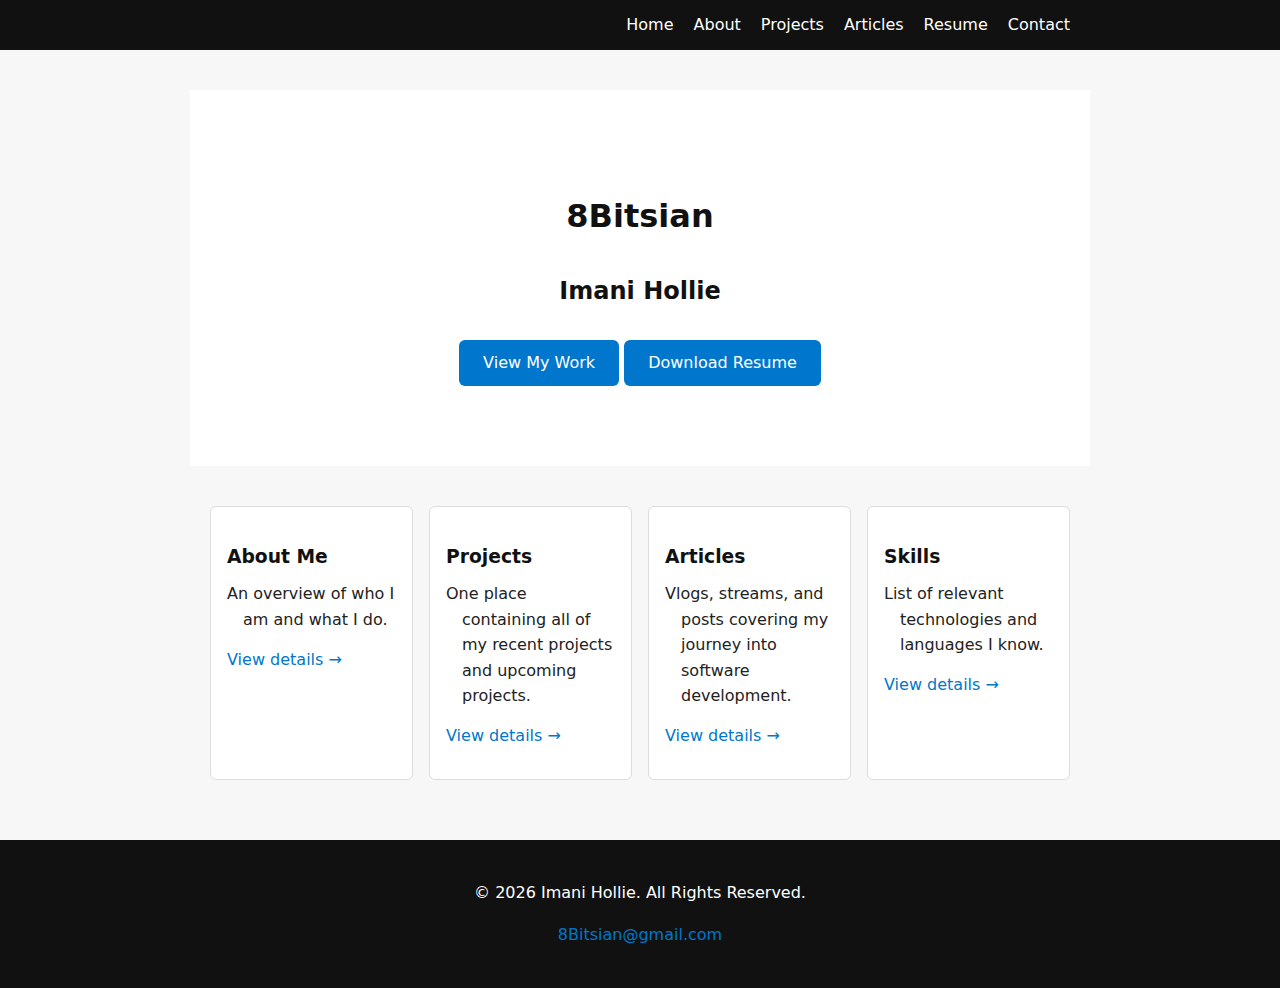
<file: index.html>
<!DOCTYPE html>
<html lang="en">
<head>
  <meta charset="UTF-8" />
  <title>8BITSIAN | HOME</title>
  <!--
    Author: Imani Hollie
    Date: 02/05/2026
    File: index.html (Homepage)
  -->

  <meta name="viewport" content="width=device-width, initial-scale=1" />
  <meta name="description"
        content="8-Bit Software is a software developer company that shows anyone can be a programmer." />

  <!-- Favicons -->
  <link rel="shortcut icon" href="images/favicon.ico" />
  <link rel="icon" type="image/png" sizes="32x32" href="images/favicon-32x32.png" />
  <link rel="apple-touch-icon" sizes="180x180" href="images/apple-touch-icon.png" />
  <link rel="icon" sizes="192x192" href="images/android-chrome-192x192.png" />

  <!-- Fonts (swap + system fallbacks) -->
  <link rel="preconnect" href="https://fonts.googleapis.com" />
  <link rel="preconnect" href="https://fonts.gstatic.com" crossorigin />
  <link
    href="https://fonts.googleapis.com/css2?family=Press+Start+2P&family=Quicksand:wght@400;600;700&display=swap"
    rel="stylesheet"
  />

  <!-- Site CSS -->
  <link rel="stylesheet" href="css/styles.css" />
</head>

<body>
  <!-- Header / Navigation -->
  <header class="site-header">
    <div class="nav-container">
      <!-- Brand -->
      <a href="#home" class="brand" aria-label="Go to home">
        <span class="logo logo--brand logo-32" aria-hidden="true"></span>
        <span class="sr-only">8-Bitsian</span>
      </a>

      <!-- Mobile toggle (no JS) -->
      <input type="checkbox" id="nav-toggle" class="nav-checkbox" aria-hidden="true" />
      <label for="nav-toggle" class="nav-toggle"
             aria-label="Toggle navigation" aria-controls="main-menu" aria-expanded="false">
        <span class="hamburger"></span>
      </label>

      <!-- Navigation links -->
      <nav id="main-menu" class="nav-menu" aria-label="Main">
        <a href="index.html" class="nav-link">
          <span class="icon icon--home icon-18" aria-hidden="true"></span> Home
        </a>
        <a href="about.html" class="nav-link">
          <span class="icon icon--user icon-18" aria-hidden="true"></span> About
        </a>
        <a href="#projects" class="nav-link">
          <span class="icon icon--projects icon-18" aria-hidden="true"></span> Projects
        </a>
        <a href="#blog" class="nav-link">
          <span class="icon icon--blog icon-18" aria-hidden="true"></span> Articles
        </a>
        <a href="#resume" class="nav-link">
          <span class="icon icon--resume icon-18" aria-hidden="true"></span> Resume
        </a>
        <a href="#contact" class="nav-link">
          <span class="icon icon--mail icon-18" aria-hidden="true"></span> Contact
        </a>
      </nav>
    </div>
  </header>

  <!-- Main Content -->
  <main id="main">
    <!-- Hero -->
    <section id="home" class="hero" aria-labelledby="hero-title">
      <span class="icon icon--vlog icon-32 center-block mb-16" aria-hidden="true"></span>

      <h1 id="hero-title">8Bitsian</h1>
      <h2 id="hero-title">Imani Hollie</h2>

      <a href="#projects" class="cta mt-16">
        <span class="icon icon--code icon-18" aria-hidden="true"></span>
        View My Work
      </a>

      <a href="#projects" class="cta mt-16">
        <span class="icon icon--code icon-18" aria-hidden="true"></span>
        Download Resume
      </a>
    </section>

    <!-- Action Cards -->
    <section id="projects" aria-labelledby="projects-title">
      <div class="grid" role="list">
        <!-- Card 1 -->
        <div role="listitem" class="card">
          <h3>About Me</h3>
          <p>An overview of who I am and what I do.</p>
          <p><a href="#" aria-label="View Online Resources details">View details →</a></p>
        </div>
        
        <!-- Card 2 -->
        <div role="listitem" class="card">
          <h3>Projects</h3>
          <p>One place containing all of my recent projects and upcoming projects.</p>
          <p><a href="#" aria-label="View Web Portfolio details">View details →</a></p>
        </div>
        
        <!-- Card 3 -->
        <div role="listitem" class="card">
          <h3>Articles</h3>
          <p>Vlogs, streams, and posts covering my journey into software development.</p>
          <p><a href="#" aria-label="View Vlogs and Blogs details">View details →</a></p>
        </div>

        <!-- Card 4 -->
        <div role="listitem" class="card">
          <h3>Skills</h3>
          <p>List of relevant technologies and languages I know.</p>
          <p><a href="#" aria-label="View Reference List details">View details →</a></p>
        </div>
      </div>
    </section>
  </main>

  <!-- Footer -->
  <footer class="section-footer text-center">
    <div class="container">
      <p>&copy; <span id="year">2026</span> Imani Hollie. All Rights Reserved.</p>
      <p><a href="mailto:8Bitsian@gmail.com">8Bitsian@gmail.com</a></p>
    </div>
  </footer>

  <!-- Tiny inline script to set year (safe without JS) -->
  <script>
    const y = document.getElementById('year');
    if (y) y.textContent = new Date().getFullYear();
  </script>
</body>
</html>
</file>
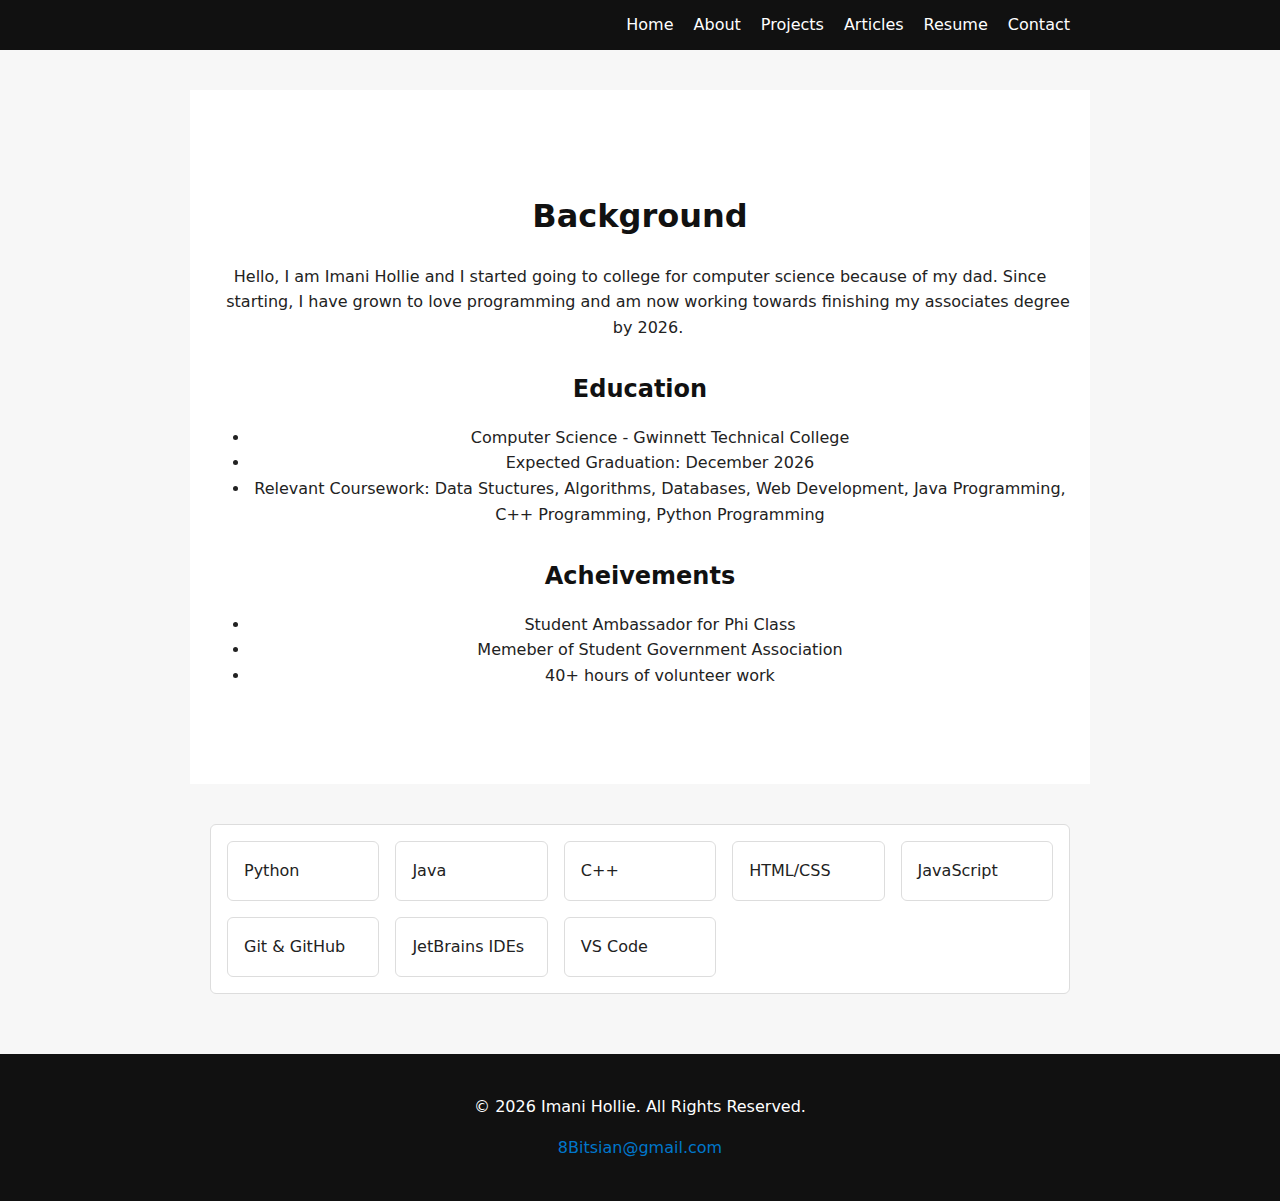
<file: about.html>
<!DOCTYPE html>
<html lang="en">

<head> <!-- Head contains metadata and resource links (not rendered content) -->
  <meta charset="UTF-8">                                               <!-- Use UTF-8 encoding to support most characters -->
  <title>About</title>                                              <!-- Title shown in the browser tab -->
  <meta name="viewport" content="width=device-width, initial-scale=1"> <!-- Responsive scaling on mobile -->
  <link rel="stylesheet" href="styles.css">                            <!-- Load external stylesheet -->
</head>

<body> <!-- Page content begins -->
  <!-- Header / Navigation -->
  <header class="site-header">
    <div class="nav-container">
      <!-- Brand -->
      <a href="#home" class="brand" aria-label="Go to home">
        <span class="logo logo--brand logo-32" aria-hidden="true"></span>
        <span class="sr-only">8-Bitsian</span>
      </a>

      <!-- Mobile toggle (no JS) -->
      <input type="checkbox" id="nav-toggle" class="nav-checkbox" aria-hidden="true" />
      <label for="nav-toggle" class="nav-toggle"
             aria-label="Toggle navigation" aria-controls="main-menu" aria-expanded="false">
        <span class="hamburger"></span>
      </label>

      <!-- Navigation links -->
      <nav id="main-menu" class="nav-menu" aria-label="Main">
        <a href="index.html" class="nav-link">
          <span class="icon icon--home icon-18" aria-hidden="true"></span> Home
        </a>
        <a href="about.html" class="nav-link">
          <span class="icon icon--user icon-18" aria-hidden="true"></span> About
        </a>
        <a href="#projects" class="nav-link">
          <span class="icon icon--projects icon-18" aria-hidden="true"></span> Projects
        </a>
        <a href="#blog" class="nav-link">
          <span class="icon icon--blog icon-18" aria-hidden="true"></span> Articles
        </a>
        <a href="#resume" class="nav-link">
          <span class="icon icon--resume icon-18" aria-hidden="true"></span> Resume
        </a>
        <a href="#contact" class="nav-link">
          <span class="icon icon--mail icon-18" aria-hidden="true"></span> Contact
        </a>
      </nav>
    </div>
  </header>
  <!-- Main Content -->
  <main id="main">
    <!-- Hero Section: intro text and call-to-action buttons -->
    <section class="hero">
      <h1>Background</h1>
      <p>Hello, I am Imani Hollie and I started going to college for computer science because of my dad. Since starting, I have grown to love programming and am now working towards finishing my associates degree by 2026.</p>
  
      <h2>Education</h2>
      <ul>
        <li>Computer Science - Gwinnett Technical College</li>
        <li>Expected Graduation: December 2026</li>
        <li>Relevant Coursework: Data Stuctures, Algorithms, Databases, Web Development, Java Programming, C++ Programming, Python Programming</li>
      </ul>
  
      <h2>Acheivements</h2>
      <ul>
        <li>Student Ambassador for Phi Class</li>
        <li>Memeber of Student Government Association</li>
        <li>40+ hours of volunteer work</li>
      </ul>
    </section>

    <!-- Action Cards -->
    <section id="projects" aria-labelledby="projects-title">
      <div class="grid" role="list">
        <div class="grid">
          <div>Python</div>
          <div>Java</div>
          <div>C++</div>
          <div>HTML/CSS</div>
          <div>JavaScript</div>
          <div>Git & GitHub</div>
          <div>JetBrains IDEs</div>
          <div>VS Code</div>
        </div>
      </div>
    </section>
  </main>
  
  <!-- Footer -->
  <footer class="section-footer text-center">
    <div class="container">
      <p>&copy; <span id="year">2026</span> Imani Hollie. All Rights Reserved.</p>
      <p><a href="mailto:8Bitsian@gmail.com">8Bitsian@gmail.com</a></p>
    </div>
  </footer>

  <!-- Tiny inline script to set year (safe without JS) -->
  <script>
    const y = document.getElementById('year');
    if (y) y.textContent = new Date().getFullYear();
  </script>
</body>
</html>
</file>
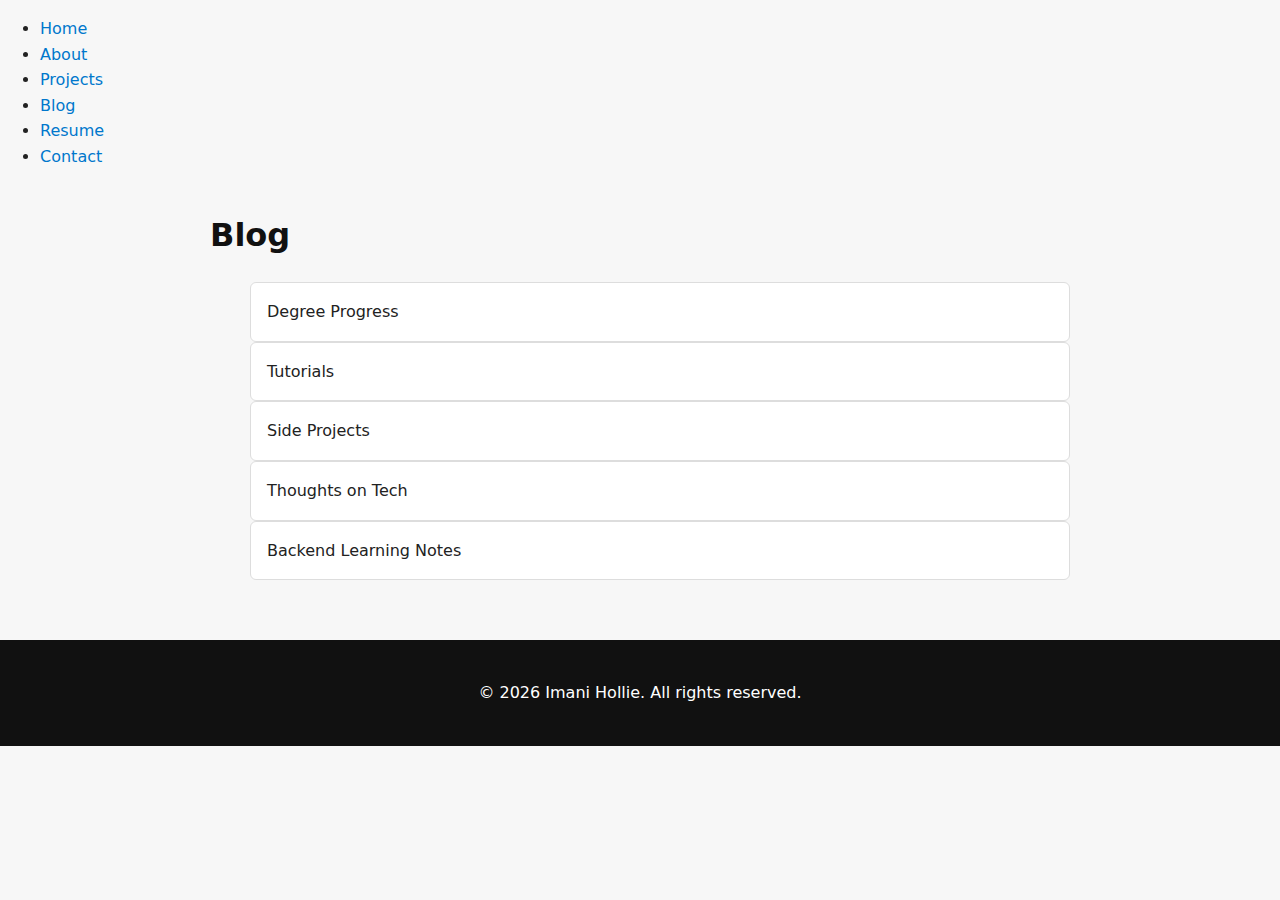
<file: blog.html>
<!DOCTYPE html>
<html lang="en">
  
<head>
  <meta charset="UTF-8">
  <title>Blog</title>
  <link rel="stylesheet" href="styles.css">
</head>
  
<body>
  <header>
    <nav class="navbar">
      <ul class="nav-links">
        <li><a href="index.html">Home</a></li>
        <li><a href="about.html">About</a></li>
        <li><a href="portfolio.html">Projects</a></li>
        <li><a href="blog.html" class="active">Blog</a></li>
        <li><a href="resume.html">Resume</a></li>
        <li><a href="contact.html">Contact</a></li>
      </ul>
    </nav>
  </header>

  <section>
    <h1>Blog</h1>
    <ul class="categories">
      <li>Degree Progress</li>
      <li>Tutorials</li>
      <li>Side Projects</li>
      <li>Thoughts on Tech</li>
      <li>Backend Learning Notes</li>
    </ul>
  </section>

  <footer>
    <p>&copy; 2026 Imani Hollie. All rights reserved.</p>
  </footer>
</body>
  
</html>
</file>
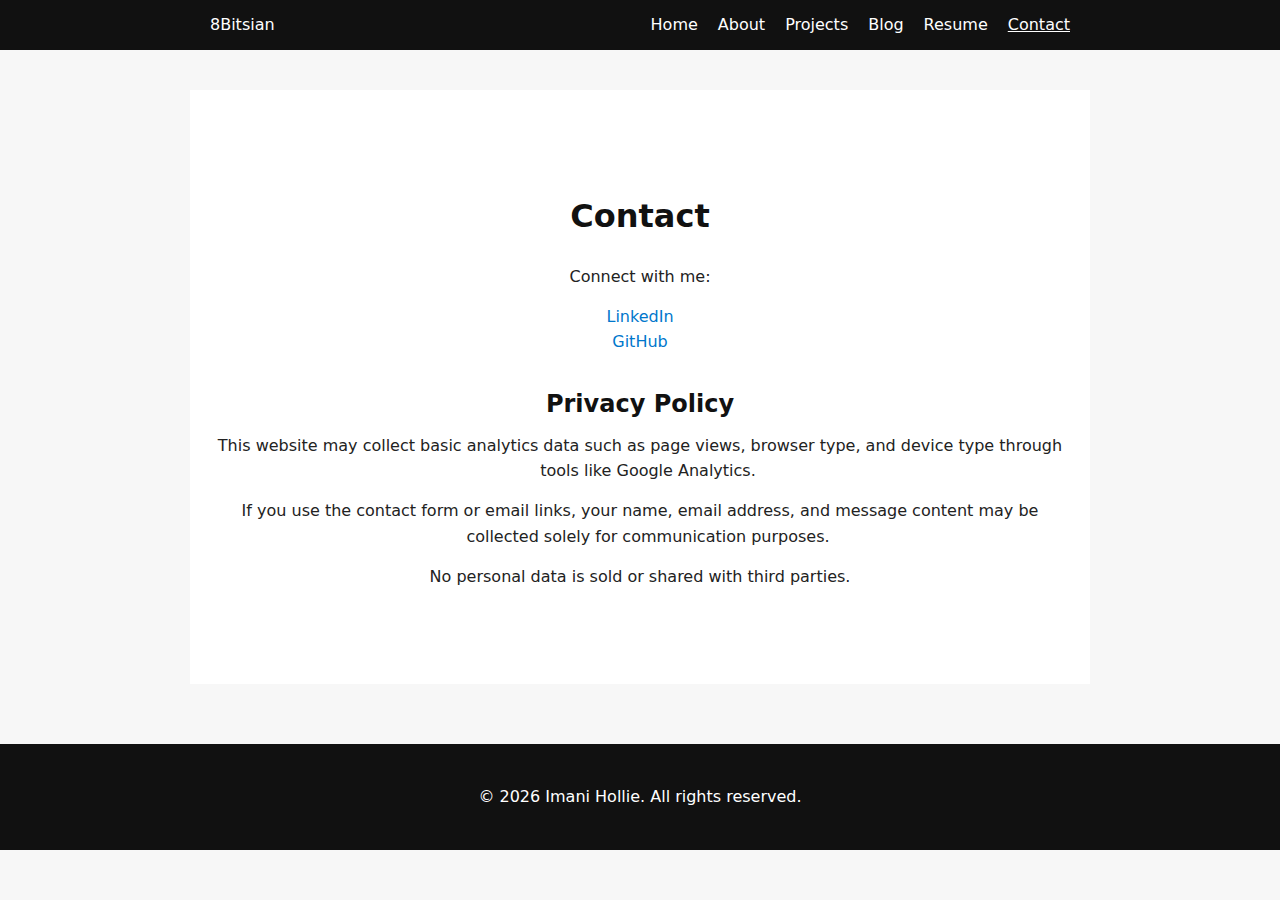
<file: contact.html>
<!DOCTYPE html>
<html lang="en">

<head> <!-- Head contains metadata and resource links (not rendered content) -->
  <meta charset="UTF-8">                                               <!-- Use UTF-8 encoding to support most characters -->
  <title>Contact</title>                                               <!-- Title shown in the browser tab -->
  <meta name="viewport" content="width=device-width, initial-scale=1"> <!-- Responsive scaling on mobile -->
  <link rel="stylesheet" href="styles.css">                            <!-- Load external stylesheet -->
</head>

<body> <!-- Page content begins -->
  <!-- Header: sticky dark bar with brand and navigation -->
  <header class="site-header"> 
    <div class="nav-container">
      <!-- Brand link -->
      <a href="index.html" class="brand">8Bitsian</a> <!-- Clickable brand name to home -->

      <!-- Hidden checkbox stores menu open/close state (CSS-only toggle) -->
      <input type="checkbox" id="nav-toggle" class="nav-checkbox">
      
      <!-- Label toggles the checkbox above; acts as the hamburger button on mobile -->
      <label for="nav-toggle" class="nav-toggle">
        <span class="sr-only">Menu</span>
        <span class="hamburger"></span> <!-- 3-bar icon; animates into an X -->
      </label>
      
      <!-- Primary navigation links (right side on desktop; dropdown on mobile) -->
      <nav class="nav-menu" aria-label="Primary">
        <a href="index.html">Home</a>
        <a href="about.html">About</a>
        <a href="portfolio.html">Projects</a>
        <a href="blog.html">Blog</a>
        <a href="resume.html">Resume</a>
        <a href="contact.html" class="active">Contact</a> <!-- Current page link styled as active -->
      </nav>
    </div>
  </header>

  <!-- Hero Section: intro text and call-to-action buttons -->
  <section class="hero">
    <h1>Contact</h1>
    <p>Connect with me:</p>
    <a href="https://linkedin.com/in/yourprofile" target="_blank">LinkedIn</a><br>
    <a href="https://github.com/yourprofile" target="_blank">GitHub</a>

    <h2>Privacy Policy</h2>
    <p>This website may collect basic analytics data such as page views, browser type, and device type through tools like Google Analytics.</p>
    <p>If you use the contact form or email links, your name, email address, and message content may be collected solely for communication purposes.</p>
    <p>No personal data is sold or shared with third parties.</p>
  </section>

  <footer>
    <p>&copy; 2026 Imani Hollie. All rights reserved.</p>
  </footer>
</body>
  
</html>
</file>
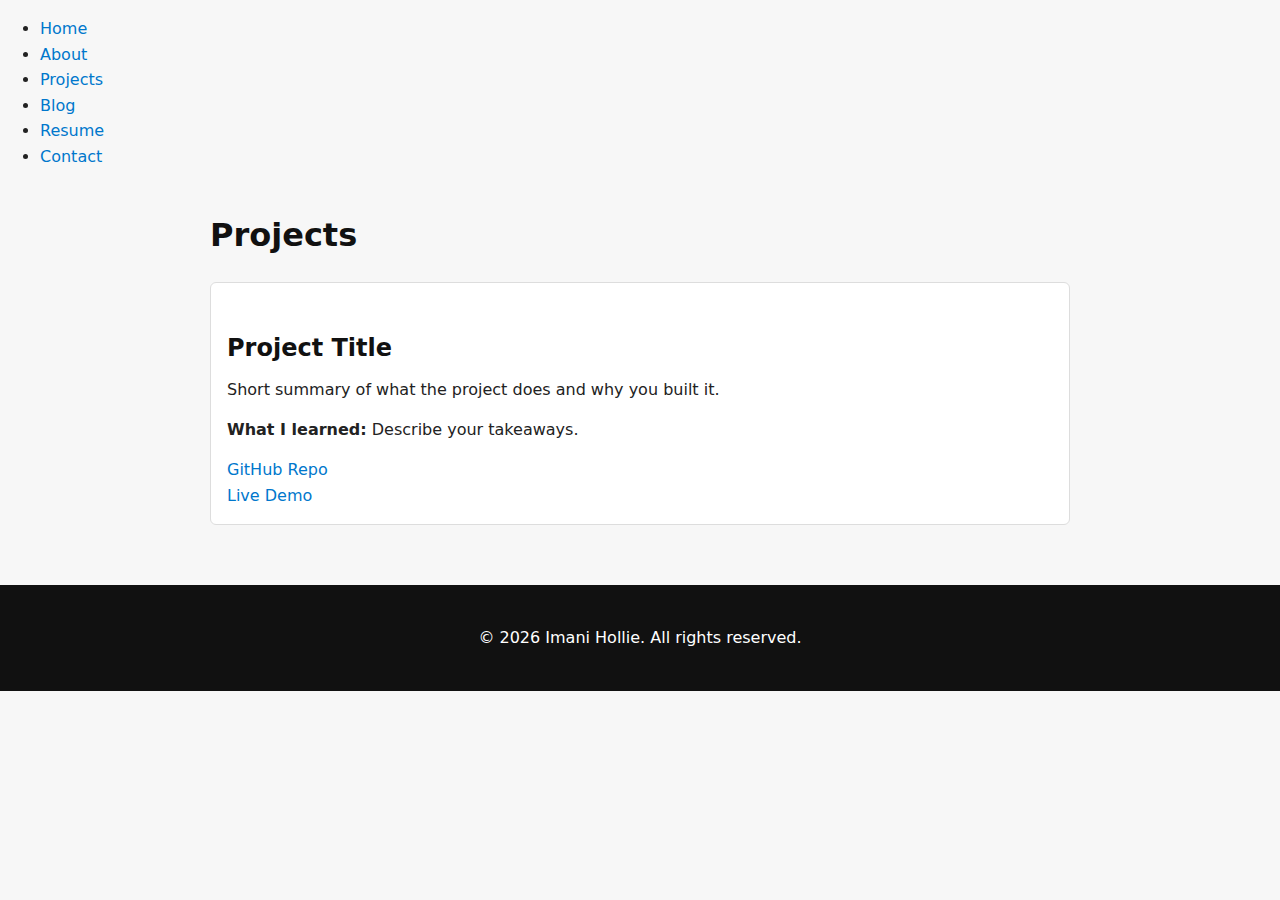
<file: portfolio.html>
<!DOCTYPE html>
<html lang="en">
  
<head>
  <meta charset="UTF-8">
  <title>Blog</title>
  <link rel="stylesheet" href="styles.css">
</head>
  
<body>
  <header>
    <nav class="navbar">
      <ul class="nav-links">
        <li><a href="index.html">Home</a></li>
        <li><a href="about.html">About</a></li>
        <li><a href="portfolio.html" class="active">Projects</a></li>
        <li><a href="blog.html">Blog</a></li>
        <li><a href="resume.html">Resume</a></li>
        <li><a href="contact.html">Contact</a></li>
      </ul>
    </nav>
  </header>

  <section>
    <h1>Projects</h1>

    <div class="project-card">
      <h2>Project Title</h2>
      <p>Short summary of what the project does and why you built it.</p>
      <p><strong>What I learned:</strong> Describe your takeaways.</p>
      <a href="https://github.com/yourrepo" target="_blank">GitHub Repo</a><br>
      <a href="https://youtube.com/yourvideo" target="_blank">Live Demo</a>
    </div>

    <!-- Duplicate project-card blocks for more projects -->
  </section>
  
  <footer>
    <p>&copy; 2026 Imani Hollie. All rights reserved.</p>
  </footer>
</body>
  
</html>
</file>
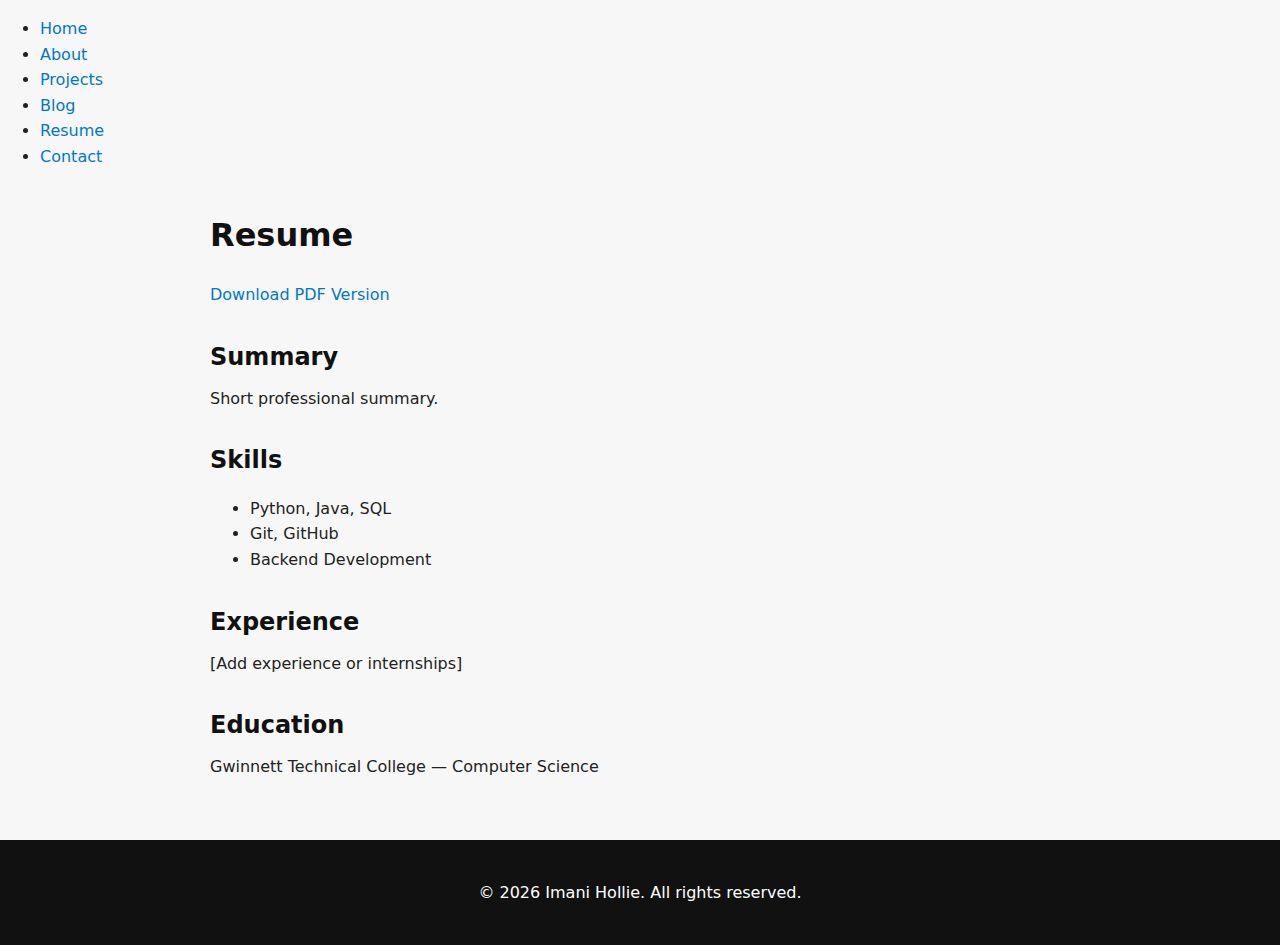
<file: resume.html>
<!DOCTYPE html>
<html lang="en">

<head>
  <meta charset="UTF-8">
  <title>Resume</title>
  <link rel="stylesheet" href="styles.css">
</head>

<body>
  <header>
    <nav class="navbar">
      <ul class="nav-links">
        <li><a href="index.html" class="active">Home</a></li>
        <li><a href="about.html">About</a></li>
        <li><a href="portfolio.html">Projects</a></li>
        <li><a href="blog.html">Blog</a></li>
        <li><a href="resume.html" class="active">Resume</a></li>
        <li><a href="contact.html">Contact</a></li>
      </ul>
    </nav>
  </header>

  <section>
    <h1>Resume</h1>
    <a href="resume.pdf" download>Download PDF Version</a>

    <h2>Summary</h2>
    <p>Short professional summary.</p>

    <h2>Skills</h2>
    <ul>
      <li>Python, Java, SQL</li>
      <li>Git, GitHub</li>
      <li>Backend Development</li>
    </ul>

    <h2>Experience</h2>
    <p>[Add experience or internships]</p>

    <h2>Education</h2>
    <p>Gwinnett Technical College — Computer Science</p>
  </section>

  <footer>
    <p>&copy; 2026 Imani Hollie. All rights reserved.</p>
  </footer>
</body>
  
</html>
</file>
<file: css/styles.css>
/* ==============================
   Minimal Theme Variables
   ============================== */
:root {
  --bg: #f7f7f7;      /* page background */
  --text: #222;       /* body text color */
  --heading: #111;    /* h1/h2/h3 color */
  --primary: #0077cc; /* link/brand color */
  --dark: #111;       /* header/footer background */
  --border: #ddd;     /* card borders */

  --radius: 6px;      /* rounded corners */
  --space: 20px;      /* page side gutter */
  --width: 900px;     /* max content width */
  --header-h: 72px;   /* sticky header height */
}

/* ==============================
   Base + Typography
   ============================== */
* { box-sizing: border-box; }
body {
  margin: 0;
  font-family: system-ui, -apple-system, "Inter", sans-serif;
  background: var(--bg);
  color: var(--text);
  line-height: 1.6;
}
h1, h2, h3 { color: var(--heading); font-weight: 600; }
a { color: var(--primary); text-decoration: none; }
a:hover, a:focus-visible { text-decoration: underline; }

/* Smooth anchor jumps + offset for sticky header */
html { scroll-behavior: smooth; scroll-padding-top: var(--header-h); }

/* Center content column with side gutters */
section {
  max-width: var(--width);
  margin: 40px auto;
  padding: 0 var(--space);
}

/* ==============================
   Header + Navigation
   - Desktop: horizontal menu
   - Mobile: hamburger toggles panel
   ============================== */
.site-header {
  position: sticky; top: 0;
  background: var(--dark);
  padding: 12px 0;
  z-index: 1000;               /* stay above content */
}
.nav-container {
  max-width: var(--width);
  margin: 0 auto;
  padding: 0 var(--space);
  display: flex; align-items: center; justify-content: space-between;
}
.brand, .nav-menu a { color: #fff; font-weight: 500; }

/* Desktop nav row by default */
.nav-menu { display: flex; gap: 20px; }
.nav-menu a.active { text-decoration: underline; }

/* Mobile toggle control (hidden checkbox) */
.nav-checkbox {
  position: absolute; width: 1px; height: 1px; margin: -1px; overflow: hidden;
  clip: rect(0 0 0 0); clip-path: inset(50%); border: 0;
}

/* Hamburger button (hidden on desktop) */
.nav-toggle {
  display: none; width: 44px; height: 44px; border: 0; background: none; color: #fff; cursor: pointer;
}
.hamburger, .hamburger::before, .hamburger::after {
  display: block; width: 22px; height: 2px; background: #fff; border-radius: 2px;
  position: relative; transition: transform 200ms ease, opacity 200ms ease;
}
.hamburger { margin: 0 auto; }
.hamburger::before, .hamburger::after { content: ""; position: absolute; left: 0; }
.hamburger::before { top: -7px; }
.hamburger::after  { top:  7px; }

/* ----- Mobile layout: dropdown panel ----- */
@media (max-width: 768px) {
  .nav-toggle { display: grid; place-items: center; }

  .nav-menu {
    position: absolute; top: var(--header-h); left: 0; right: 0;
    background: var(--dark);
    flex-direction: column; gap: 12px;
    padding: var(--space);
    display: none; /* hidden until toggled */
  }

  /* Toggle animations + visibility */
  .nav-checkbox:checked ~ .nav-toggle .hamburger { transform: rotate(45deg); }
  .nav-checkbox:checked ~ .nav-toggle .hamburger::before { transform: translateY(7px) rotate(90deg); }
  .nav-checkbox:checked ~ .nav-toggle .hamburger::after { opacity: 0; }
  .nav-checkbox:checked ~ .nav-menu { display: flex; }
}

/* ----- Desktop lock-in: ensure nav is visible as a row ----- */
@media (min-width: 769px) {
  .nav-toggle { display: none !important; }
  .nav-menu {
    display: flex !important;
    position: static !important;
    padding: 0 !important;
    background: transparent !important;
  }
}

/* ==============================
   Hero / Buttons / Cards (kept minimal)
   ============================== */
.hero { text-align: center; padding: 80px var(--space); background: #fff; }
.hero .highlight { color: var(--primary); }

.cta {
  display: inline-block; margin-top: 20px;
  padding: 10px 24px; background: var(--primary); color: #fff;
  border-radius: var(--radius);
}

.grid {
  display: grid; gap: 16px;
  grid-template-columns: repeat(auto-fit, minmax(140px, 1fr));
}
.grid div, .categories li, .project-card {
  background: #fff; border: 1px solid var(--border); border-radius: var(--radius); padding: 16px;
}
.categories li { list-style: none; }
.project-card { margin-bottom: 32px; }

/* ==============================
   Global Hanging Indent (ALL SCREENS)
   - Pulls first line left while keeping later lines aligned
   - SAFETY: clamp indent so it never exceeds section gutter (--space)
   - Recommended: 16px (p), 12px (h2/h3)
   ============================== */
section p {
  padding-left: min(16px, var(--space));
  text-indent: calc(-1 * min(16px, var(--space)));
  margin-top: 0.6em; margin-bottom: 0.9em;       /* tidy rhythm */
}
section h2, section h3 {
  padding-left: min(12px, var(--space));
  text-indent: calc(-1 * min(12px, var(--space)));
}
section h2 { margin-top: 1.25em; margin-bottom: 0.4em; }
section h3 { margin-top: 1em;    margin-bottom: 0.3em; }

/* ==============================
   Footer + Accessibility helper
   ============================== */
footer {
  background: var(--dark); color: #fff;
  text-align: center; padding: 24px 0; margin-top: 60px;
}

/* Visually hidden, screen-reader accessible */
.sr-only {
  position: absolute; width: 1px; height: 1px; padding: 0; margin: -1px;
  overflow: hidden; clip: rect(0 0 0 0); clip-path: inset(50%); white-space: nowrap; border: 0;
}
</file>
<file: styles.css>
/* ==============================
   Minimal Theme Variables
   ============================== */
:root {
  --bg: #f7f7f7;      /* page background */
  --text: #222;       /* body text color */
  --heading: #111;    /* h1/h2/h3 color */
  --primary: #0077cc; /* link/brand color */
  --dark: #111;       /* header/footer background */
  --border: #ddd;     /* card borders */

  --radius: 6px;      /* rounded corners */
  --space: 20px;      /* page side gutter */
  --width: 900px;     /* max content width */
  --header-h: 72px;   /* sticky header height */
}

/* ==============================
   Base + Typography
   ============================== */
* { box-sizing: border-box; }
body {
  margin: 0;
  font-family: system-ui, -apple-system, "Inter", sans-serif;
  background: var(--bg);
  color: var(--text);
  line-height: 1.6;
}
h1, h2, h3 { color: var(--heading); font-weight: 600; }
a { color: var(--primary); text-decoration: none; }
a:hover, a:focus-visible { text-decoration: underline; }

/* Smooth anchor jumps + offset for sticky header */
html { scroll-behavior: smooth; scroll-padding-top: var(--header-h); }

/* Center content column with side gutters */
section {
  max-width: var(--width);
  margin: 40px auto;
  padding: 0 var(--space);
}

/* ==============================
   Header + Navigation
   - Desktop: horizontal menu
   - Mobile: hamburger toggles panel
   ============================== */
.site-header {
  position: sticky; top: 0;
  background: var(--dark);
  padding: 12px 0;
  z-index: 1000;               /* stay above content */
}
.nav-container {
  max-width: var(--width);
  margin: 0 auto;
  padding: 0 var(--space);
  display: flex; align-items: center; justify-content: space-between;
}
.brand, .nav-menu a { color: #fff; font-weight: 500; }

/* Desktop nav row by default */
.nav-menu { display: flex; gap: 20px; }
.nav-menu a.active { text-decoration: underline; }

/* Mobile toggle control (hidden checkbox) */
.nav-checkbox {
  position: absolute; width: 1px; height: 1px; margin: -1px; overflow: hidden;
  clip: rect(0 0 0 0); clip-path: inset(50%); border: 0;
}

/* Hamburger button (hidden on desktop) */
.nav-toggle {
  display: none; width: 44px; height: 44px; border: 0; background: none; color: #fff; cursor: pointer;
}
.hamburger, .hamburger::before, .hamburger::after {
  display: block; width: 22px; height: 2px; background: #fff; border-radius: 2px;
  position: relative; transition: transform 200ms ease, opacity 200ms ease;
}
.hamburger { margin: 0 auto; }
.hamburger::before, .hamburger::after { content: ""; position: absolute; left: 0; }
.hamburger::before { top: -7px; }
.hamburger::after  { top:  7px; }

/* ----- Mobile layout: dropdown panel ----- */
@media (max-width: 768px) {
  .nav-toggle { display: grid; place-items: center; }

  .nav-menu {
    position: absolute; top: var(--header-h); left: 0; right: 0;
    background: var(--dark);
    flex-direction: column; gap: 12px;
    padding: var(--space);
    display: none; /* hidden until toggled */
  }

  /* Toggle animations + visibility */
  .nav-checkbox:checked ~ .nav-toggle .hamburger { transform: rotate(45deg); }
  .nav-checkbox:checked ~ .nav-toggle .hamburger::before { transform: translateY(7px) rotate(90deg); }
  .nav-checkbox:checked ~ .nav-toggle .hamburger::after { opacity: 0; }
  .nav-checkbox:checked ~ .nav-menu { display: flex; }
}

/* ----- Desktop lock-in: ensure nav is visible as a row ----- */
@media (min-width: 769px) {
  .nav-toggle { display: none !important; }
  .nav-menu {
    display: flex !important;
    position: static !important;
    padding: 0 !important;
    background: transparent !important;
  }
}

/* ==============================
   Hero / Buttons / Cards (kept minimal)
   ============================== */
.hero { text-align: center; padding: 80px var(--space); background: #fff; }
.hero .highlight { color: var(--primary); }

.cta {
  display: inline-block; margin-top: 20px;
  padding: 10px 24px; background: var(--primary); color: #fff;
  border-radius: var(--radius);
}

.grid {
  display: grid; gap: 16px;
  grid-template-columns: repeat(auto-fit, minmax(140px, 1fr));
}
.grid div, .categories li, .project-card {
  background: #fff; border: 1px solid var(--border); border-radius: var(--radius); padding: 16px;
}
.categories li { list-style: none; }
.project-card { margin-bottom: 32px; }

/* ==============================
   Global Hanging Indent (ALL SCREENS)
   - Pulls first line left while keeping later lines aligned
   - SAFETY: clamp indent so it never exceeds section gutter (--space)
   - Recommended: 16px (p), 12px (h2/h3)
   ============================== */
section p {
  padding-left: min(16px, var(--space));
  text-indent: calc(-1 * min(16px, var(--space)));
  margin-top: 0.6em; margin-bottom: 0.9em;       /* tidy rhythm */
}
section h2, section h3 {
  padding-left: min(12px, var(--space));
  text-indent: calc(-1 * min(12px, var(--space)));
}
section h2 { margin-top: 1.25em; margin-bottom: 0.4em; }
section h3 { margin-top: 1em;    margin-bottom: 0.3em; }

/* ==============================
   Footer + Accessibility helper
   ============================== */
footer {
  background: var(--dark); color: #fff;
  text-align: center; padding: 24px 0; margin-top: 60px;
}

/* Visually hidden, screen-reader accessible */
.sr-only {
  position: absolute; width: 1px; height: 1px; padding: 0; margin: -1px;
  overflow: hidden; clip: rect(0 0 0 0); clip-path: inset(50%); white-space: nowrap; border: 0;
}
</file>
